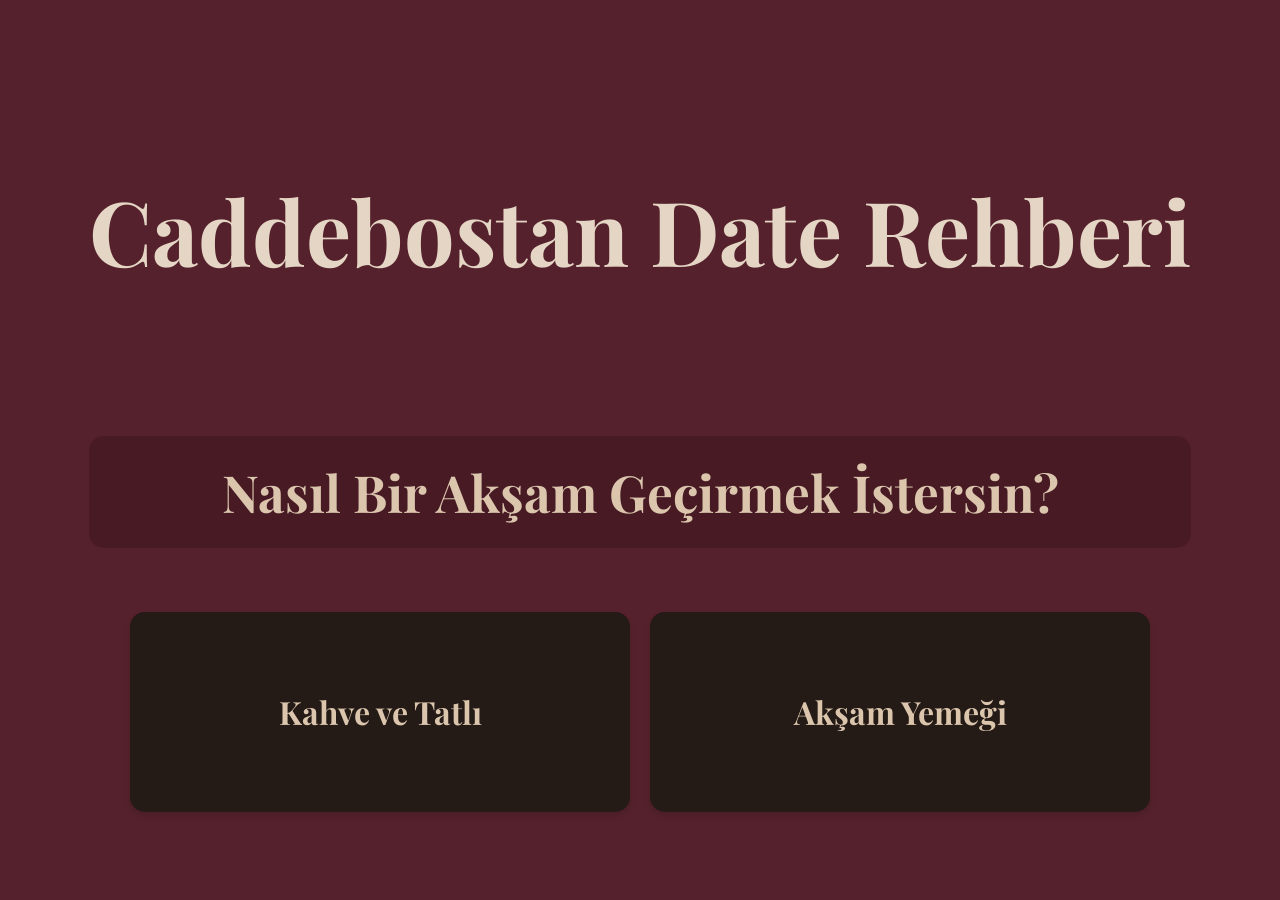
<file: index.html>
<!DOCTYPE html>
<html>
<head>
    <meta charset="UTF-8">
    <meta name="viewport" content="width=device-width, initial-scale=1.0">
    <meta name="description" content="date">
    <title>Date Rehberi</title>
    <link rel="preconnect" href="https://fonts.googleapis.com">
    <link rel="preconnect" href="https://fonts.gstatic.com" crossorigin>
    <link href="https://fonts.googleapis.com/css2?family=Playfair+Display:ital,wght@0,400..900;1,400..900&display=swap" rel="stylesheet">
    <link rel="stylesheet" href="tasarim.css">
</head>
    <style>
        body {
            margin: 0;
            padding: 0;
        }
        .kutu1{
            background-color: rgb(84, 33, 44);
            width: 100%;
            padding-top: 2%;
            padding-bottom: 2%;

            color: rgb(229, 213, 196);
            font-size: 7vw;
            display: flex;
            justify-content: center;
            align-items: center;
            text-align: center;
            
            white-space: nowrap;
            font-family: "Playfair Display", serif;
            font-optical-sizing: auto;
            font-weight: bold;
            font-style: normal;
}

        .kutu2{
            background-color: rgb(71, 26, 36);
            width: 100%;
            padding-top: 2%;
            padding-bottom: 2%;

            border-radius: 15px;
            
            color: #DBC5AD;
            font-size: 4vw;
            display: flex;
            justify-content: center;
            align-items: center;
            text-align: center;
            
            white-space: nowrap;
            font-family: "Playfair Display", serif;
            font-optical-sizing: auto;
            font-weight: bold;
            font-style: normal;
}
    </style>
<body>
<div class="main-container">
        
        <h1 class="kutu1">Caddebostan Date Rehberi</h1>
        <h1 class="kutu2">Nasıl Bir Akşam Geçirmek İstersin?</h1>
<div class="cards-wrapper">
    
    <div class="date-card">
        <a href="kahve_tatli.html" class="card-link">
            <h1>Kahve ve Tatlı</h1>
        </a>
    </div>

    <div class="date-card">
        <a href="aksam_yemegi.html" class="card-link">
            <h1>Akşam Yemeği</h1>
        </a>
    </div>

</div>
            </div>
</body>
</html>
</file>
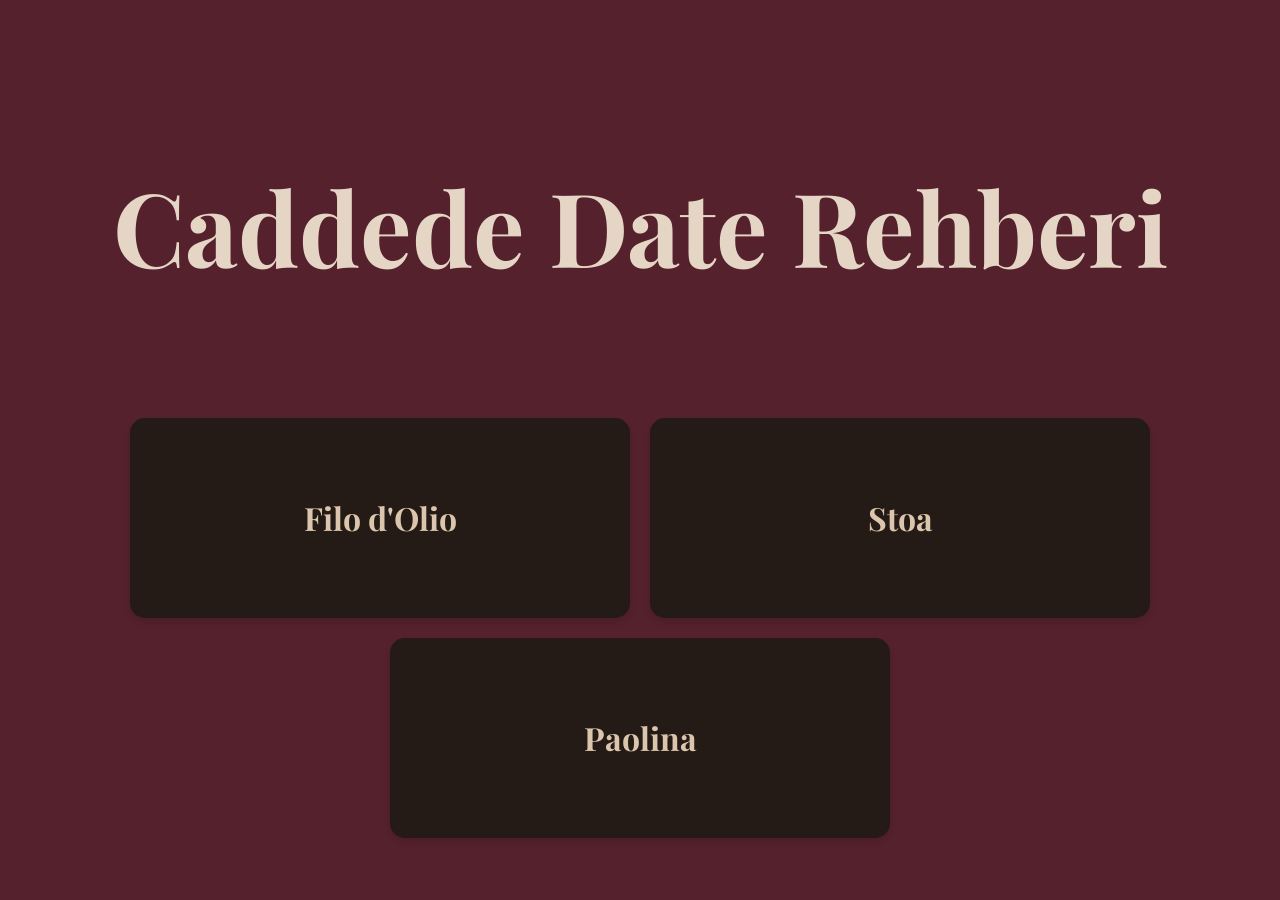
<file: aksam_yemegi.html>
<!DOCTYPE html>
<html>
<head>
    <meta charset="UTF-8">
    <meta name="viewport" content="width=device-width, initial-scale=1.0">
    <meta name="description" content="date">
    <title>Date Rehberi</title>
    <link rel="preconnect" href="https://fonts.googleapis.com">
    <link rel="preconnect" href="https://fonts.gstatic.com" crossorigin>
    <link href="https://fonts.googleapis.com/css2?family=Playfair+Display:ital,wght@0,400..900;1,400..900&display=swap" rel="stylesheet">
    <link rel="stylesheet" href="tasarim.css">
</head>
    <style>
        body {
            margin: 0;
            padding: 0;
        }
        .kutu1{
            background-color: rgb(84, 33, 44);
            width: 100%;
            padding-top: 2%;
            padding-bottom: 2%;

            color: rgb(229, 213, 196);
            font-size: 8vw;
            display: flex;
            justify-content: center;
            align-items: center;
            text-align: center;
            
            white-space: nowrap;
            font-family: "Playfair Display", serif;
            font-optical-sizing: auto;
            font-weight: bold;
            font-style: normal;
}
    </style>
<body>
<div class="main-container">
        
        <h1 class="kutu1">Caddede Date Rehberi</h1>

<div class="cards-wrapper">
    
    <div class="date-card">
        <a href="filodolio.html" class="card-link">
            <h1>Filo d'Olio</h1>
        </a>
    </div>

    <div class="date-card">
        <a href="stoa.html" class="card-link">
            <h1>Stoa</h1>
        </a>
    </div>

        <div class="date-card">
        <a href="paolina.html" class="card-link">
            <h1>Paolina</h1>
        </a>
    </div>

</div>
            </div>
</body>
</html>
</file>
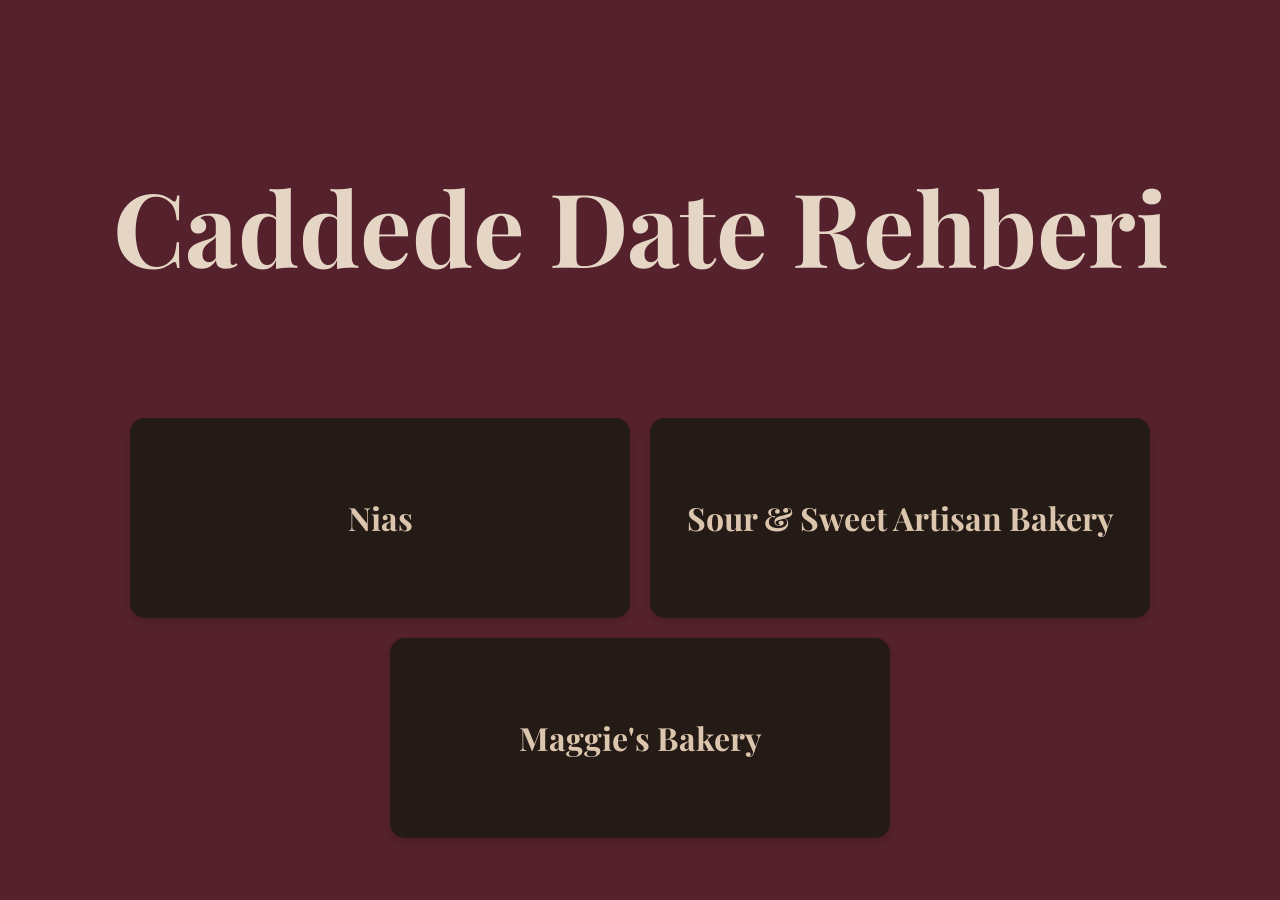
<file: kahve_tatli.html>
<!DOCTYPE html>
<html>
<head>
    <meta charset="UTF-8">
    <meta name="viewport" content="width=device-width, initial-scale=1.0">
    <meta name="description" content="date">
    <title>Date Rehberi</title>
    <link rel="preconnect" href="https://fonts.googleapis.com">
    <link rel="preconnect" href="https://fonts.gstatic.com" crossorigin>
    <link href="https://fonts.googleapis.com/css2?family=Playfair+Display:ital,wght@0,400..900;1,400..900&display=swap" rel="stylesheet">
    <link rel="stylesheet" href="tasarim.css">
</head>
    <style>
        body {
            margin: 0;
            padding: 0;
        }
        .kutu1{
            background-color: rgb(84, 33, 44);
            width: 100%;
            padding-top: 2%;
            padding-bottom: 2%;

            color: rgb(229, 213, 196);
            font-size: 8vw;
            display: flex;
            justify-content: center;
            align-items: center;
            text-align: center;
            
            white-space: nowrap;
            font-family: "Playfair Display", serif;
            font-optical-sizing: auto;
            font-weight: bold;
            font-style: normal;
}
    </style>
<body>
<div class="main-container">
        
        <h1 class="kutu1">Caddede Date Rehberi</h1>

<div class="cards-wrapper">
    
    <div class="date-card">
        <a href="nias.html" class="card-link">
            <h1>Nias</h1>
        </a>
    </div>

    <div class="date-card">
        <a href="sour_sweet.html" class="card-link">
            <h1>Sour & Sweet Artisan Bakery</h1>
        </a>
    </div>

        <div class="date-card">
        <a href="maggies_bakery.html" class="card-link">
            <h1>Maggie's Bakery</h1>
        </a>
    </div>

</div>
            </div>
</body>
</html>
</file>
<file: tasarim.css>
body {
    font-family: 'Playfair Display', serif, sans-serif;
    background-color: rgb(84, 33, 44);
    margin: 0;
    display: flex;
    justify-content: center;
    align-items: center;
    min-height: 100vh;
}

.main-container {
    display: flex;
    /* İşte sihirli değnek bu: Elemanları alt alta dizer */
    flex-direction: column; 
    align-items: center;
    text-align: center;
    gap: 30px;
}

.cards-wrapper {
    display: flex;
    gap: 20px;
    flex-wrap: wrap;
    justify-content: center;
}

.date-card {
    background-color: #241A16;
    height: 200px;
    width: 500px;
    border-radius: 15px;
    cursor: pointer;
    transition: all 0.3s ease;
    padding: 0 !important;
    overflow: hidden;

    box-shadow: 0 4px 6px rgba(0,0,0,0.1);
}

.card-link {
    text-decoration: none;
    display: flex;
    align-items: center;
    justify-content: center;
    color: inherit;
    width: 100%;
    height: 100%;
}
.card-link h1 {
    margin: 0;
    padding: 0;
}

.date-card:active {
    transform: scale(0.85);
}

.date-card h1 {
    color: #DBC5AD;
    margin-top: 10;
}

.date-card:hover {

    box-shadow: 0 15px 30px rgba(0,0,0,0.2); 
    transform: translateY(-10px); 
}

.card-container {
  display: flex;
  align-items: center;
  transition: transform 0.3s ease;
}

.profile-circle {
  width: 600px;
  height: 600px;
  border-radius: 50%;
  overflow: hidden;
  border: 4px solid rgb(229, 213, 196);
  z-index: 2;
  box-shadow: 0 4px 10px rgba(0,0,0,0.1);
}

.profile-circle img {
  width: 100%;
  height: 100%;
  object-fit: cover;
}

.description-box {
  background-color: #DBC5AD;
  padding: 15px 25px 15px 100px;
  margin-left: -100px;
  border-radius: 0 50px 50px 0;
  flex-direction: column;
  gap: 10px;
  z-index: 1;
  flex-grow: 1;
  box-shadow: 2px 4px 10px rgba(0,0,0,0.05);
}

.description-box p {
  font-size: 25px;
  line-height: 1.5;
  margin: 0;
  font-family: 'Playfair Display', serif, sans-serif;
  color: #241A16;

}

.contact-info {
    display: flex;
    flex-wrap: wrap;
    gap: 15px;
    font-size: 2rem;
    color: #DBC5AD;
    font-weight: bold;
}
</file>
